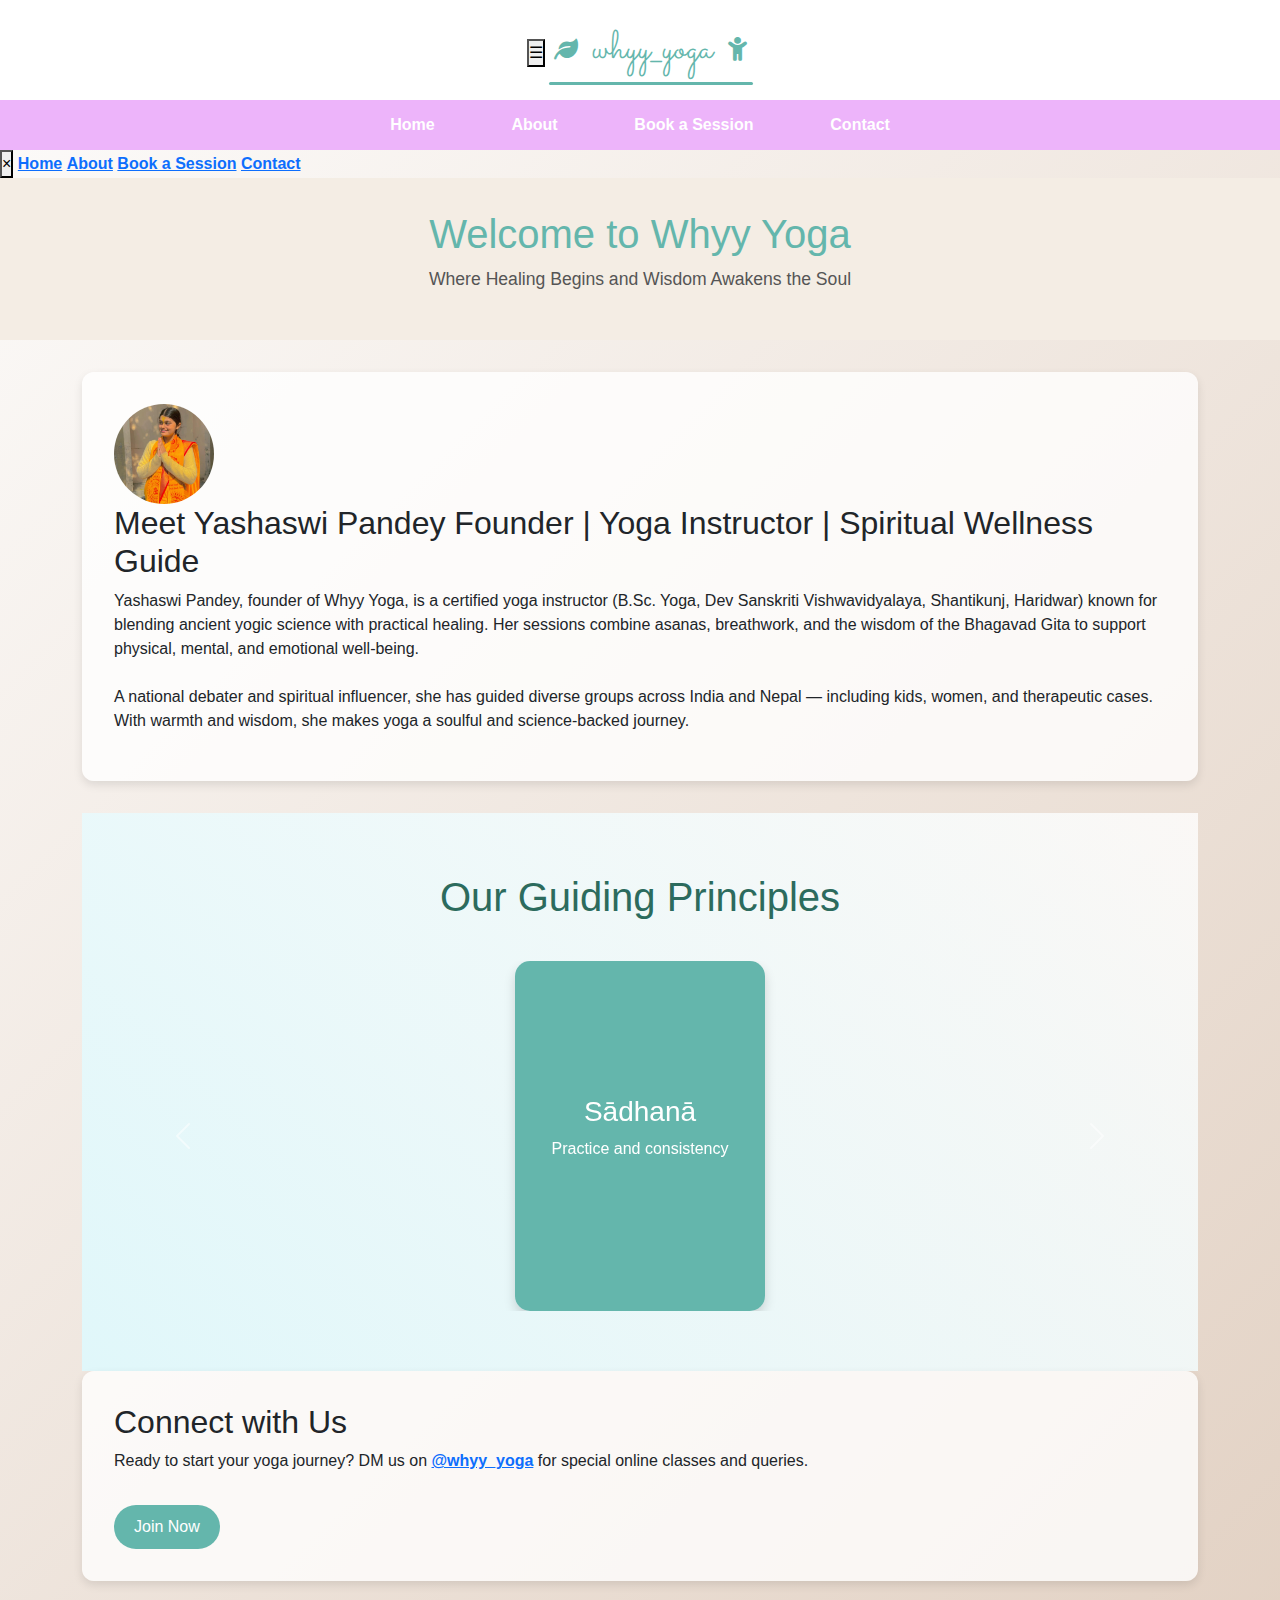
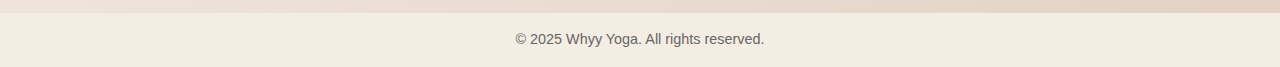
<file: About.html>
<!DOCTYPE html>
<html lang="en">
<head>
  <meta charset="UTF-8" />
  <meta name="viewport" content="width=device-width, initial-scale=1.0"/>
  <title>About Us | Whyy Yoga</title>
  <link href="https://fonts.googleapis.com/css2?family=Sacramento&family=Inter:wght@400;600&display=swap" rel="stylesheet">
  <link rel="stylesheet" href="https://cdnjs.cloudflare.com/ajax/libs/font-awesome/6.0.0-beta3/css/all.min.css">

  <link rel="stylesheet" href="nav-bar.css">
  <link rel="stylesheet" href="ai-pop-up-button.css">
  <style>
    * {
      margin: 0;
      padding: 0;
      box-sizing: border-box;
      font-family: 'Segoe UI', Tahoma, Geneva, Verdana, sans-serif;
    }
    body {
      background: linear-gradient(135deg, #fdfcfb, #e2d1c3);
      color: #333;
      line-height: 1.6;
    }
    .logo {
      font-family: 'Sacramento', cursive;
      font-size: 40px;
      color: #64b6ac;
      display: inline-block;
      position: relative;
    }
    .logo::after {
      content: '';
      position: absolute;
      left: 0;
      bottom: -5px;
      width: 100%;
      height: 3px;
      background: #64b6ac;
      border-radius: 5px;
      animation: underline 2s infinite alternate;
    }
    @keyframes underline {
      0% { width: 20%; }
      100% { width: 100%; }
    }
    .logo i {
      margin: 0 5px;
      font-size: 24px;
      color: #64b6ac;
    }
    .intro {
      background-color: #f4ede4;
      padding: 2rem 1rem;
      text-align: center;
    }
    .intro h1 {
      font-size: 2.5rem;
      color: #64b6ac;
    }
    .intro p {
      font-size: 1.1rem;
      margin-top: 0.5rem;
      color: #555;
    }
    .container {
      max-width: 1000px;
      margin: 2rem auto;
      padding: 0 1rem;
    }
    .section {
      margin-bottom: 2rem;
      padding: 2rem;
      background: #ffffffc7;
      border-radius: 12px;
      box-shadow: 0 4px 10px rgba(0,0,0,0.1);
      transition: transform 0.3s ease;
    }
    .section:hover {
      transform: scale(1.02);
    }
    h2 {
      color: #64b6ac;
      margin-bottom: 1rem;
    }
    a {
      color: #c34c24;
      text-decoration: none;
      font-weight: bold;
    }
    a:hover {
      text-decoration: underline;
    }
    footer {
      text-align: center;
      padding: 1rem;
      font-size: 0.9rem;
      background: #f4ede4;
      color: #666;
    }
    .button {
      margin-top: 1rem;
      padding: 10px 20px;
      background: #64b6ac;
      color: white;
      border: none;
      border-radius: 25px;
      cursor: pointer;
      transition: background 0.3s ease;
    }
    .button:hover {
      background: #aa600d;
    }
    @media screen and (max-width: 600px) {
      .flip-card {
        width: 100% !important;
        max-width: 300px;
      }
    }
    .img-yashaswi {
      height: 100px;
      width: 100px;
      border-radius: 50px;
    }
    .flip-card-inner {
      transition: transform 0.8s ease;
      transform-style: preserve-3d;
    }
    .flip-card-inner.flipped {
      transform: rotateY(180deg);
    }
  </style>
</head>
<body>
  <!-- Overlay for mobile sidebar -->
<div id="overlay" onclick="closeNav()"></div>

<!-- Header with logo + hamburger -->
<header class="stick_it">
  <button class="hamburger" onclick="openNav()">☰</button>
  <div class="logo">
    <i class="fas fa-leaf"></i> whyy_yoga <i class="fas fa-child"></i>
  </div>
</header>

<!-- ✅ DESKTOP NAV placed outside the header -->
<nav class="desktop-nav">
  <ul>
    <li><a href="index.html">Home</a></li>
    <li><a href="About.html">About</a></li>
    <li><a href="book_appointment.html">Book a Session</a></li>
    <li><a href="contactus.html">Contact</a></li>
  </ul>
</nav>
<div id="mySidenav" class="side-nav">
  <button class="closebtn" onclick="closeNav()">×</button>
  <a href="index.html">Home</a>
  <a href="About.html">About</a>
  <a href="book_appointment.html">Book a Session</a>
  <a href="contactus.html">Contact</a>
</div>
  <div class="intro margin">
    <h1>Welcome to Whyy Yoga</h1>
    <p>Where Healing Begins and Wisdom Awakens the Soul</p>
  </div>
  
  <div class="container">
    <div class="section">
      <img src="about-pic.jpg" alt="" class="img-yashaswi">
      <h2>Meet Yashaswi Pandey Founder | Yoga Instructor | Spiritual Wellness Guide</h2>
      <p>
        

Yashaswi Pandey, founder of Whyy Yoga, is a certified yoga instructor (B.Sc. Yoga, Dev Sanskriti Vishwavidyalaya, Shantikunj, Haridwar) known for blending ancient yogic science with practical healing. Her sessions combine asanas, breathwork, and the wisdom of the Bhagavad Gita to support physical, mental, and emotional well-being. <br>
<br>
A national debater and spiritual influencer, she has guided diverse groups across India and Nepal — including kids, women, and therapeutic cases. With warmth and wisdom, she makes yoga a soulful and science-backed journey.
      </p>
    </div>

    <section id="about-us" style="background: linear-gradient(45deg, #e0f7fa, #ffffffc7); padding: 60px 20px;">
      <div style="max-width: 1200px; margin: 0 auto; text-align: center;">
        <h2 style="font-size: 2.5rem; color: #2c6b5d; margin-bottom: 40px;">Our Guiding Principles</h2>
    
        <!-- Bootstrap Carousel -->
        <div id="aboutUsCarousel" class="carousel slide" data-bs-ride="carousel">
          <div class="carousel-inner">
            <!-- Sādhanā Card -->
            <div class="carousel-item active">
              <div class="flip-card" style="background-color: transparent; width: 250px; height: 350px; perspective: 1000px; margin: 0 auto;">
                <div class="flip-card-inner" style="position: relative; width: 100%; height: 100%; text-align: center; transition: transform 0.8s; transform-style: preserve-3d;">
                  <div class="flip-card-front" style="position: absolute; width: 100%; height: 100%; backface-visibility: hidden; background: linear-gradient(#64b6ac); color: white; border-radius: 15px; display: flex; flex-direction: column; justify-content: center; align-items: center; padding: 20px; box-shadow: 0 6px 12px rgba(0,0,0,0.15);">
                    <h3>Sādhanā</h3>
                    <p>Practice and consistency</p>
                  </div>
                  <div class="flip-card-back" style="position: absolute; width: 100%; height: 100%; backface-visibility: hidden; background-color: #64b6ac; color: white; border-radius: 15px; display: flex; flex-direction: column; justify-content: center; align-items: center; padding: 20px; transform: rotateY(180deg); box-shadow: 0 6px 12px rgba(0,0,0,0.15);">
                    <p>The path of consistent practice and discipline transforms the self.</p>
                  </div>
                </div>
              </div>
            </div>
    
            <!-- Sevā Card -->
            <div class="carousel-item">
              <div class="flip-card" style="background-color: transparent; width: 250px; height: 350px; perspective: 1000px; margin: 0 auto;">
                <div class="flip-card-inner" style="position: relative; width: 100%; height: 100%; text-align: center; transition: transform 0.8s; transform-style: preserve-3d;">
                  <div class="flip-card-front" style="position: absolute; width: 100%; height: 100%; backface-visibility: hidden; background: linear-gradient(#64b6ac); color: white; border-radius: 15px; display: flex; flex-direction: column; justify-content: center; align-items: center; padding: 20px; box-shadow: 0 6px 12px rgba(0,0,0,0.15);">
                    <h3>Sevā</h3>
                    <p>Selfless Service</p>
                  </div>
                  <div class="flip-card-back" style="position: absolute; width: 100%; height: 100%; backface-visibility: hidden; background-color: #64b6ac; color: white; border-radius: 15px; display: flex; flex-direction: column; justify-content: center; align-items: center; padding: 20px; transform: rotateY(180deg); box-shadow: 0 6px 12px rgba(0,0,0,0.15);">
                    <p>Serve selflessly for the growth of others and oneself.</p>
                  </div>
                </div>
              </div>
            </div>
    
            <!-- Swādhyāy Card -->
            <div class="carousel-item">
              <div class="flip-card" style="background-color: transparent; width: 250px; height: 350px; perspective: 1000px; margin: 0 auto;">
                <div class="flip-card-inner" style="position: relative; width: 100%; height: 100%; text-align: center; transition: transform 0.8s; transform-style: preserve-3d;">
                  <div class="flip-card-front" style="position: absolute; width: 100%; height: 100%; backface-visibility: hidden; background: linear-gradient(#64b6ac); color: white; border-radius: 15px; display: flex; flex-direction: column; justify-content: center; align-items: center; padding: 20px; box-shadow: 0 6px 12px rgba(0,0,0,0.15);">
                    <h3>Swādhyāy</h3>
                    <p>Self-Study</p>
                  </div>
                  <div class="flip-card-back" style="position: absolute; width: 100%; height: 100%; backface-visibility: hidden; background-color: #64b6ac; color: white; border-radius: 15px; display: flex; flex-direction: column; justify-content: center; align-items: center; padding: 20px; transform: rotateY(180deg); box-shadow: 0 6px 12px rgba(0,0,0,0.15);">
                    <p>Engage in continuous learning to improve yourself spiritually and mentally.</p>
                  </div>
                </div>
              </div>
            </div>
    
            <!-- Yukti Card -->
            <div class="carousel-item">
              <div class="flip-card" style="background-color: transparent; width: 250px; height: 350px; perspective: 1000px; margin: 0 auto;">
                <div class="flip-card-inner" style="position: relative; width: 100%; height: 100%; text-align: center; transition: transform 0.8s; transform-style: preserve-3d;">
                  <div class="flip-card-front" style="position: absolute; width: 100%; height: 100%; backface-visibility: hidden; background: linear-gradient(#64b6ac); color: white; border-radius: 15px; display: flex; flex-direction: column; justify-content: center; align-items: center; padding: 20px; box-shadow: 0 6px 12px rgba(0,0,0,0.15);">
                    <h3>Yukti</h3>
                    <p>Wisdom and Practicality</p>
                  </div>
                  <div class="flip-card-back" style="position: absolute; width: 100%; height: 100%; backface-visibility: hidden; background-color: #64b6ac; color: white; border-radius: 15px; display: flex; flex-direction: column; justify-content: center; align-items: center; padding: 20px; transform: rotateY(180deg); box-shadow: 0 6px 12px rgba(0,0,0,0.15);">
                    <p>Use wisdom to practically apply spiritual teachings in your daily life.</p>
                  </div>
                </div>
              </div>
            </div>
          </div>
    
          <!-- Carousel controls -->
          <button class="carousel-control-prev" type="button" data-bs-target="#aboutUsCarousel" data-bs-slide="prev">
            <span class="carousel-control-prev-icon" aria-hidden="true"></span>
            <span class="visually-hidden">Previous</span>
          </button>
          <button class="carousel-control-next" type="button" data-bs-target="#aboutUsCarousel" data-bs-slide="next">
            <span class="carousel-control-next-icon" aria-hidden="true"></span>
            <span class="visually-hidden">Next</span>
          </button>
        </div>
      </div>
    </section>
    
    <!-- Include Bootstrap JS and CSS (for carousel functionality) -->
    <link href="https://cdn.jsdelivr.net/npm/bootstrap@5.3.0-alpha1/dist/css/bootstrap.min.css" rel="stylesheet">
    <script src="https://cdn.jsdelivr.net/npm/bootstrap@5.3.0-alpha1/dist/js/bootstrap.bundle.min.js"></script>
    
  
    
    
    
    

    <div class="section">
      <h2>Connect with Us</h2>
      <p>
        Ready to start your yoga journey? DM us on
        <a href="https://www.instagram.com/whyy_yoga/" target="_blank">@whyy_yoga</a>
        for special online classes and queries.
      </p>
      <button class="button" onclick="goToInstagram()">Join Now</button>
    </div>
  </div>

  <footer>
    &copy; 2025 Whyy Yoga. All rights reserved.
  </footer>

  <!-- existing unchanged content -->

<script>
  function goToInstagram() {
    window.open('https://www.instagram.com/whyy_yoga/', '_blank');
  }
</script>
<script>
  function openNav() {
    document.getElementById("mySidenav").style.width = "250px";
    document.getElementById("overlay").style.display = "block";
  }
  function closeNav() {
    document.getElementById("mySidenav").style.width = "0";
    document.getElementById("overlay").style.display = "none";
  }
</script>
<script>
  const flipCards = document.querySelectorAll('.flip-card-inner');
  const flippedOnScroll = new Set();

  // Auto flip on scroll once, flip back after 2s
  const observer = new IntersectionObserver((entries) => {
    for (const entry of entries) {
      const card = entry.target;
      if (entry.isIntersecting && !flippedOnScroll.has(card)) {
        card.classList.add('flipped');
        flippedOnScroll.add(card);

        setTimeout(() => {
          card.classList.remove('flipped');
        }, 2000);

        break; // only one card flips per scroll event
      }
    }
  }, {
    threshold: 0.4
  });

  flipCards.forEach(card => {
    observer.observe(card);

    // Manual click-to-flip
    card.addEventListener('click', () => {
      card.classList.toggle('flipped');
    });
  });
</script>

</body>
</html>
</file>
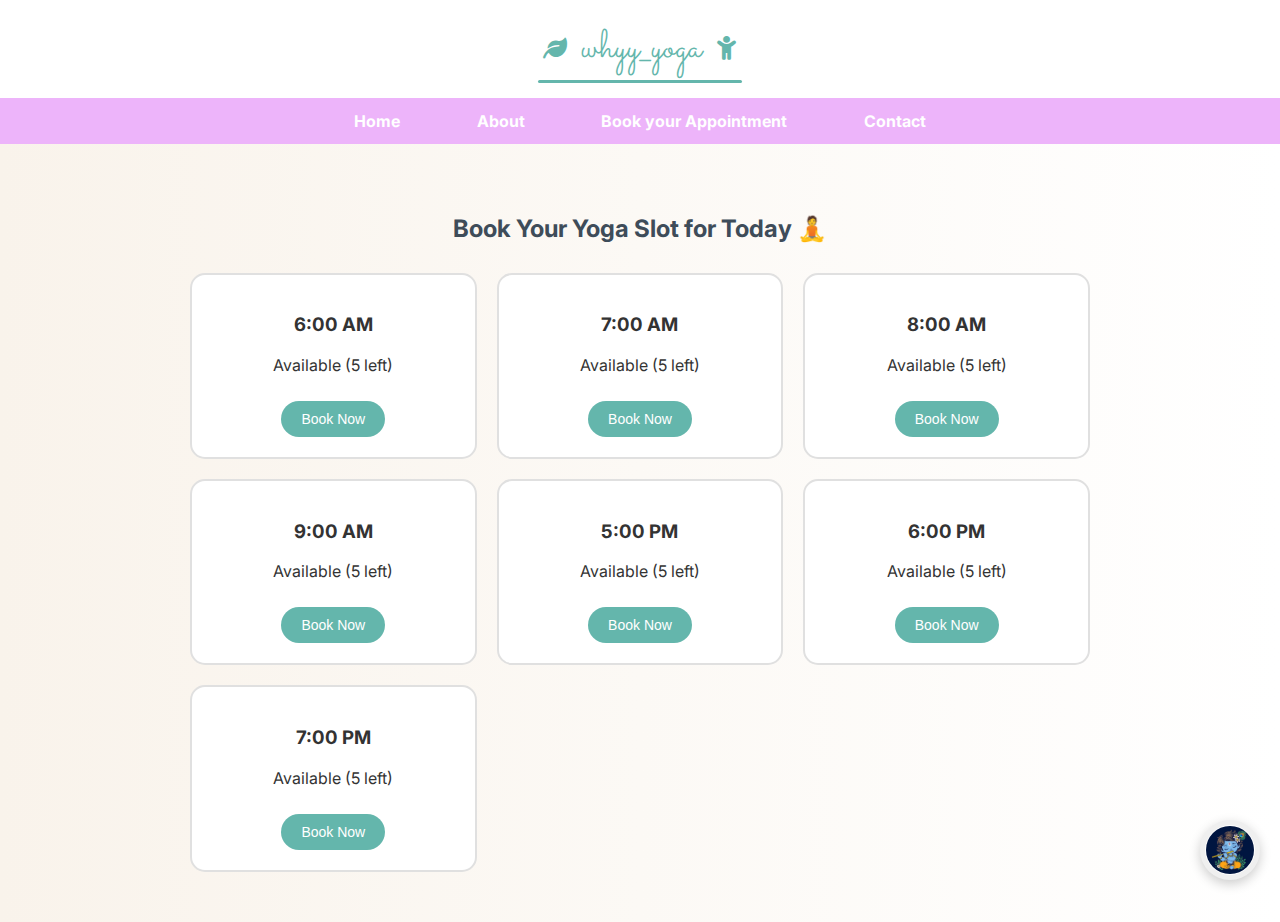
<file: book_appointment.html>
<!DOCTYPE html>
<html lang="en">
<head>
  <meta charset="UTF-8" />
  <meta name="viewport" content="width=device-width, initial-scale=1.0" />
  <title>Why Yoga - Book Your Slot</title>
  <link href="https://fonts.googleapis.com/css2?family=Sacramento&family=Inter:wght@400;600&display=swap" rel="stylesheet">
  <link rel="stylesheet" href="https://cdnjs.cloudflare.com/ajax/libs/font-awesome/6.0.0-beta3/css/all.min.css">

  <link rel="stylesheet" href="ai-pop-up-button.css">
  <link rel="stylesheet" href="nav-bar.css">
  <style>
    body {
      margin: 0;
      font-family: 'Inter', sans-serif;
      background: linear-gradient(to right, #f9f3eb, #fff);
      color: #333;
    }

    .logo {
      font-family: 'Sacramento', cursive;
      font-size: 40px;
      color: #64b6ac;
      display: inline-block;
      position: relative;
    }

    .logo::after {
      content: '';
      position: absolute;
      left: 0;
      bottom: -5px;
      width: 100%;
      height: 3px;
      background: #64b6ac;
      border-radius: 5px;
      animation: underline 2s infinite alternate;
    }

    @keyframes underline {
      0% { width: 20%; }
      100% { width: 100%; }
    }

    .logo i {
      margin: 0 5px;
      font-size: 24px;
      color: #64b6ac;
    }

    .container {
      max-width: 900px;
      margin: 30px auto;
      padding: 20px;
    }

    h2 {
      text-align: center;
      color: #3e4c59;
    }

    .slots {
      display: grid;
      grid-template-columns: repeat(auto-fit, minmax(250px, 1fr));
      gap: 20px;
      margin-top: 30px;
    }

    .slot {
      background-color: #ffffff;
      border: 2px solid #e0e0e0;
      border-radius: 15px;
      padding: 20px;
      text-align: center;
      transition: transform 0.2s;
    }

    .slot:hover {
      transform: translateY(-5px);
      box-shadow: 0 8px 16px rgba(0,0,0,0.1);
    }

    .slot button {
      background-color: #64b6ac;
      color: white;
      border: none;
      padding: 10px 20px;
      border-radius: 25px;
      font-size: 14px;
      cursor: pointer;
      margin-top: 10px;
    }

    .slot button:disabled {
      background-color: #ccc;
      cursor: not-allowed;
    }

    .modal {
      display: none;
      position: fixed;
      z-index: 999;
      left: 0;
      top: 0;
      width: 100%;
      height: 100%;
      overflow: auto;
      background-color: rgba(0,0,0,0.4);
    }

    .modal-content {
      background-color: #fefefe;
      margin: 10% auto;
      padding: 20px;
      border: 1px solid #888;
      border-radius: 15px;
      width: 90%;
      max-width: 400px;
    }

    .modal-content input,
    .modal-content select {
      width: 100%;
      padding: 10px;
      margin: 8px 0;
      border: 1px solid #ccc;
      border-radius: 10px;
      font-size: 16px;
    }

    .modal-content button {
      width: 100%;
      margin-top: 10px;
      padding: 10px;
      background-color: #64b6ac;
      color: white;
      border: none;
      border-radius: 10px;
      font-size: 16px;
      cursor: pointer;
    }

    .close {
      color: #aaa;
      float: right;
      font-size: 28px;
      font-weight: bold;
    }

    .close:hover,
    .close:focus {
      color: black;
      text-decoration: none;
      cursor: pointer;
    }

    /* Animation for the success message at the top */
    .success-message {
      display: none;
      position: fixed;
      top: 20px;
      left: 50%;
      transform: translateX(-50%);
      background-color: #64b6ac;
      color: white;
      padding: 20px;
      text-align: center;
      border-radius: 10px;
      font-size: 18px;
      width: 80%;
      animation: fadeIn 1s ease-out;
    }

    @keyframes fadeIn {
      0% { opacity: 0; }
      100% { opacity: 1; }
    }

  </style>
</head>
<body>
  <header>
    <div class="logo">
      <i class="fas fa-leaf"></i>
      whyy_yoga
      <i class="fas fa-child"></i>
    </div>
  </header>
  <nav>
    <ul>
        <li><a href="index.html">Home</a></li>
        <li><a href="About.html">About</a></li>
        <li><a href="book_appointment.html">Book your Appointment</a></li>
        <li><a href="contactus.html">Contact</a></li>
      </ul>
  </nav>

  <div class="container">
    <h2>Book Your Yoga Slot for Today 🧘</h2>
    <div class="slots" id="slotsContainer"></div>
    <div id="successMessage" class="success-message"></div>
  </div>

  <!-- Modal Form -->
  <div id="bookingModal" class="modal">
    <div class="modal-content">
      <span class="close" onclick="closeModal()">&times;</span>
      <h3>Enter Your Details</h3>
      <input type="text" id="userName" placeholder="Full Name" required />
      <input type="number" id="userAge" placeholder="Age" required />
      <input type="text" id="Mobilenumber" placeholder="Phone Number" required />
      <input type="text" id="email" placeholder="Email" required />

      <select id="userGender">
        <option value="">Select Gender</option>
        <option value="Male">Male</option>
        <option value="Female">Female</option>
        <option value="Other">Other</option>
      </select>
      <button onclick="bookSlot()">Confirm Booking</button>
    </div>
  </div>

  <script>
    const slots = [
      "6:00 AM", "7:00 AM", "8:00 AM", "9:00 AM",
      "5:00 PM", "6:00 PM", "7:00 PM"
    ];

    const maxBookingsPerSlot = 5;
    const bookings = {};
    let selectedSlot = "";

    function createSlotCard(time) {
      const count = bookings[time] || 0;
      const isFull = count >= maxBookingsPerSlot;

      return `
        <div class="slot">
          <h3>${time}</h3>
          <p>${isFull ? 'Full' : `Available (${maxBookingsPerSlot - count} left)`}</p>
          <button onclick="openForm('${time}')" ${isFull ? 'disabled' : ''}>Book Now</button>
        </div>
      `;
    }

    function renderSlots() {
      document.getElementById('slotsContainer').innerHTML = slots.map(createSlotCard).join('');
    }

    function openForm(time) {
      selectedSlot = time;
      document.getElementById('bookingModal').style.display = 'block';
    }

    function closeModal() {
      document.getElementById('bookingModal').style.display = 'none';
    }

    window.onclick = function(event) {
      const modal = document.getElementById('bookingModal');
      if (event.target === modal) {
        modal.style.display = "none";
      }
    }

    function bookSlot() {
      const name = document.getElementById('userName').value.trim();
      const age = document.getElementById('userAge').value.trim();
      const gender = document.getElementById('userGender').value;
      const mobile = document.getElementById('Mobilenumber').value;
      const em = document.getElementById('email').value;

      if (!name || !age || !gender || !mobile || !em) {
        alert('Please fill all the fields.');
        return;
      }

      bookings[selectedSlot] = (bookings[selectedSlot] || 0) + 1;
      
      // Display success message with a motivational quote
      const successMessage = document.getElementById('successMessage');
      successMessage.style.display = 'block';
      successMessage.innerHTML = `
        Thank you ${name}, your ${selectedSlot} slot is booked! 
        <br>
        "The journey of a thousand miles begins with one step." - Lao Tzu
      `;
      successMessage.classList.add('fadeIn');
      
      sendToGoogleSheet(name, age, mobile, em, gender, selectedSlot);

      closeModal();
      document.getElementById('userName').value = "";
      document.getElementById('userAge').value = "";
      document.getElementById('userGender').value = "";
      document.getElementById('Mobilenumber').value = "";
      document.getElementById('email').value = "";

      renderSlots();

      // Hide the success message after 5 seconds
      setTimeout(() => {
        successMessage.style.display = 'none';
      }, 5000);
    }

    function sendToGoogleSheet(name, age, mobile, em, gender, time) {
  const scriptURL = 'https://script.google.com/macros/s/AKfycbwjmuRP7XmfM3TMWYmw3spyvqp627T0LCIsbjrAAmt1JtTdG0OE-UU0CGs7RdBXtCyW/exec';
  const formData = new FormData();
  formData.append('Name', name);
  formData.append('Age', age);
  formData.append('PhoneNumber', mobile);
  formData.append('Email', em);
  formData.append('Gender', gender);
  formData.append('Time', time);
  formData.append('Date', new Date().toLocaleDateString());

  fetch(scriptURL, { method: 'POST', body: formData })
    .then(response => console.log('Success!', response))
    .catch(error => console.error('Error!', error.message));
}

    renderSlots();
  </script>
 <!-- Floating Ask Button -->
 <button id="gitaBotButton" onclick="openPopup()">
      <img id="popup_button" src="krishna.jpg" alt=""></button>

 <!-- Popup Overlay -->
 <div id="popupOverlay">
   <button id="closePopup" onclick="closePopup()">×</button>
   <iframe id="gitaPopupFrame" src="shakhi-bot.html"></iframe>
 </div>

 <script>
   function openPopup() {
     const overlay = document.getElementById('popupOverlay');
     const iframe = document.getElementById('gitaPopupFrame');
     iframe.style.animation = 'popupIn 0.4s ease forwards';
     overlay.style.display = 'flex';
   }

   function closePopup() {
     document.getElementById('popupOverlay').style.display = 'none';
   }
 </script>
</body>
</html>
</file>
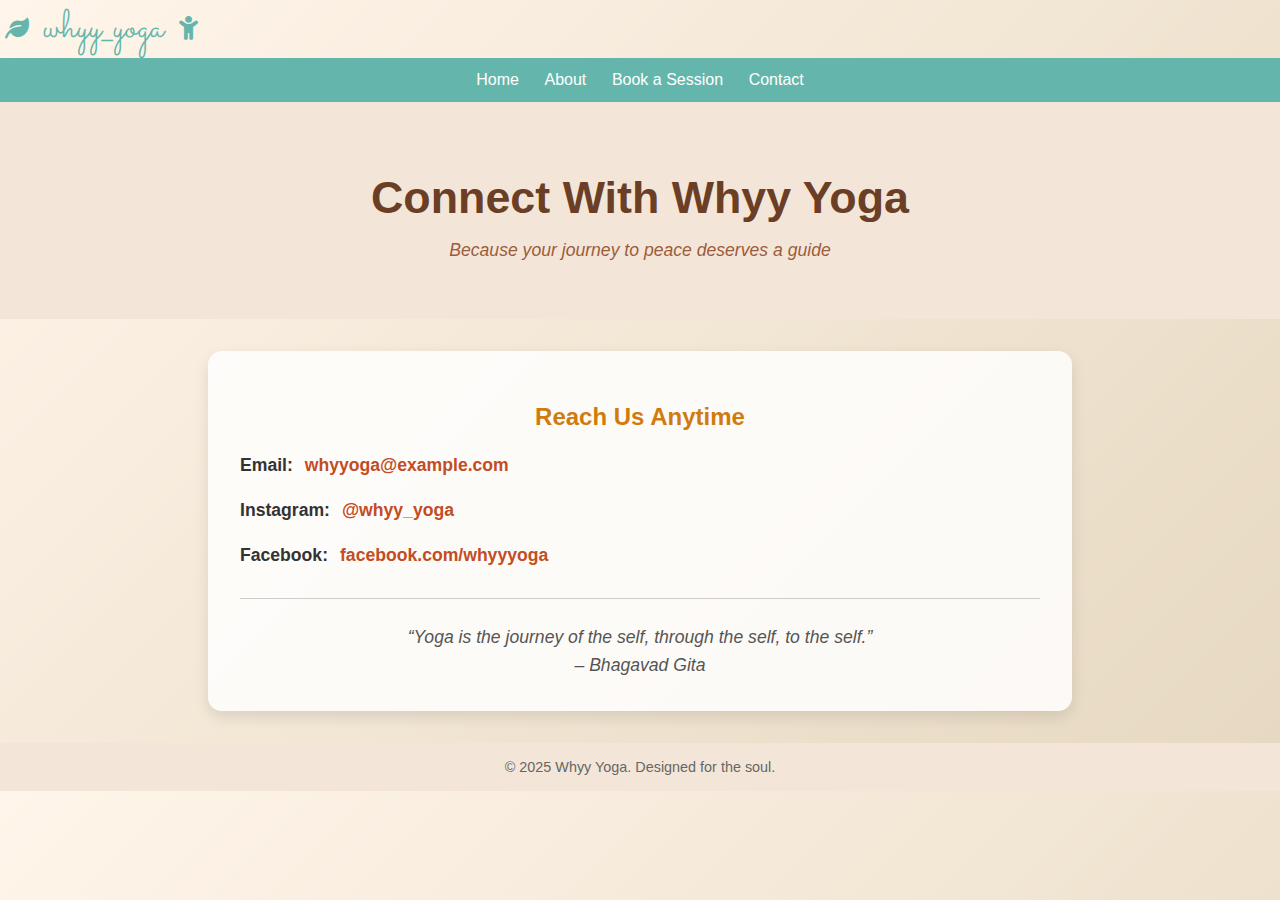
<file: contactus.html>
<!DOCTYPE html>
<html lang="en">
<head>
  <meta charset="UTF-8" />
  <meta name="viewport" content="width=device-width, initial-scale=1.0"/>
  <title>Contact Us | Whyy Yoga</title>
  <link href="https://fonts.googleapis.com/css2?family=Sacramento&family=Inter:wght@400;600&display=swap" rel="stylesheet">
  <link rel="stylesheet" href="https://cdnjs.cloudflare.com/ajax/libs/font-awesome/6.0.0-beta3/css/all.min.css">
  <style>
    body {
      margin: 0;
      font-family: 'Segoe UI', Tahoma, Geneva, Verdana, sans-serif;
      background: linear-gradient(135deg, #fff5ea, #e6d8c0);
      color: #333;
    }
    .logo {
      font-family: 'Sacramento', cursive;
      font-size: 40px;
      color: #64b6ac;
      display: inline-block;
      position: relative;
    }
    .logo::after {
      content: '';
      position: absolute;
      left: 0;
      bottom: -5px;
      width: 100%;
      height: 3px;
      background: #64b6ac;
      border-radius: 5px;
      animation: underline 2s infinite alternate;
    }
    @keyframes underline {
      0% { width: 20%; }
      100% { width: 100%; }
    }
    .logo i {
      margin: 0 5px;
      font-size: 24px;
      color: #64b6ac;
    }
    .intro {
      background-color: #f3e6d8;
      padding: 2.5rem 1rem;
      text-align: center;
    }

    .intro h1 {
      font-size: 2.8rem;
      color: #6b3e26;
      margin-bottom: 0.5rem;
    }

    .intro p {
      font-style: italic;
      color: #9c5c3c;
      font-size: 1.1rem;
    }

    .container {
      max-width: 800px;
      margin: 2rem auto;
      background: #ffffffd4;
      padding: 2rem;
      border-radius: 14px;
      box-shadow: 0 6px 15px rgba(0,0,0,0.1);
    }

    h2 {
      color: #d17b0f;
      margin-bottom: 1.5rem;
      text-align: center;
    }

    .contact-info {
      display: flex;
      flex-direction: column;
      gap: 1.5rem;
      font-size: 1.1rem;
    }

    .contact-item {
      display: flex;
      align-items: center;
      gap: 12px;
    }

    .contact-item a {
      color: #c34c24;
      text-decoration: none;
      font-weight: bold;
    }

    .contact-item a:hover {
      text-decoration: underline;
    }

    .quote {
      margin-top: 2rem;
      font-style: italic;
      text-align: center;
      color: #555;
      font-size: 1.1rem;
      line-height: 1.6;
      border-top: 1px solid #ccc;
      padding-top: 1.5rem;
    }

    footer {
      text-align: center;
      padding: 1rem;
      font-size: 0.9rem;
      background: #f3e6d8;
      color: #666;
      margin-top: 2rem;
    }
    nav {
      background-color: #64b6ac;
      overflow: hidden;
    }

    nav ul {
      list-style-type: none;
      margin: 0;
      padding: 0;
      display: flex;
      justify-content: center; /* This centers the items */
    }

    nav ul li {
      padding: 1%;
    }

    nav ul li a {
      color: white;
      text-decoration: none;
      display: block;
    }

    nav ul li a:hover {
      background-color: #575757;
    }
  </style>
</head>
<body>
  <header>
    <div class="logo">
      <i class="fas fa-leaf"></i>
      whyy_yoga
      <i class="fas fa-child"></i>
    </div>
  </header>
  <nav>
    <ul>
      <li><a href="index.html">Home</a></li>
      <li><a href="About.html">About</a></li>
      <li><a href="book_appointment.html">Book a Session</a></li>
      <li><a href="contactus.html">Contact</a></li>
   </ul>
  </nav>
  <div class="intro">
    <h1>Connect With Whyy Yoga</h1>
    <p>Because your journey to peace deserves a guide</p>
  </div>
  <div class="container">
    <h2>Reach Us Anytime</h2>
    <div class="contact-info">
      <div class="contact-item">
        <strong>Email:</strong>
        <a href="mailto:whyyoga@example.com">whyyoga@example.com</a>
      </div>
      <div class="contact-item">
        <strong>Instagram:</strong>
        <a href="https://www.instagram.com/whyy_yoga/" target="_blank">@whyy_yoga</a>
      </div>
      <div class="contact-item">
        <strong>Facebook:</strong>
        <a href="https://www.facebook.com/whyyyoga" target="_blank">facebook.com/whyyyoga</a>
      </div>
    </div>

    <div class="quote">
      “Yoga is the journey of the self, through the self, to the self.” <br>
      – Bhagavad Gita
    </div>
  </div>

  <footer>
    &copy; 2025 Whyy Yoga. Designed for the soul.
  </footer>
</body>
</html>
</file>
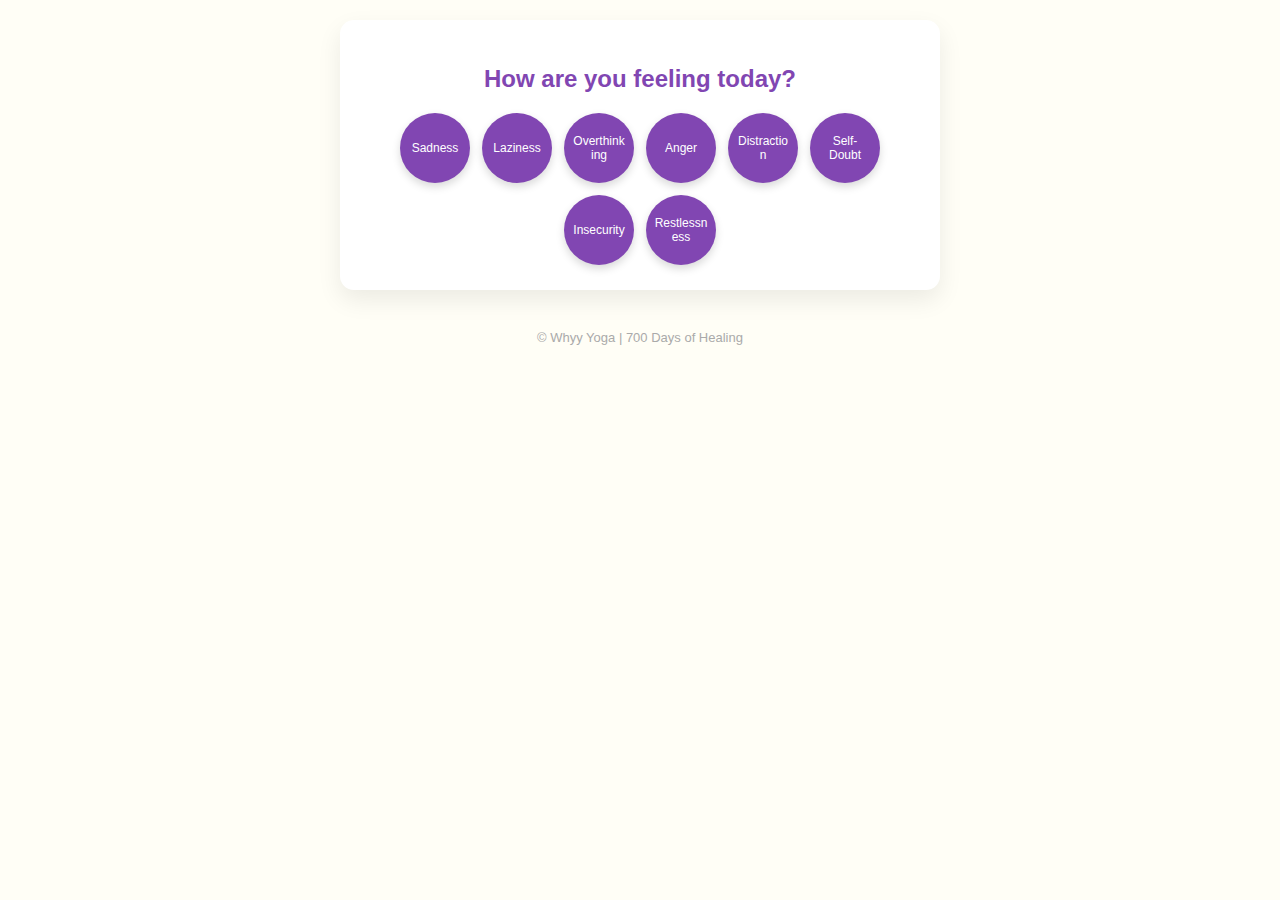
<file: magic_card.html>
<!DOCTYPE html>
<html lang="en">
<head>
  <meta charset="UTF-8">
  <title>Whyy Yoga – Daily Wisdom Pill</title>
  <meta name="viewport" content="width=device-width, initial-scale=1.0" />
  <style>
    body {
      background: #fffef6;
      font-family: 'Segoe UI', sans-serif;
      padding: 20px;
      margin: 0;
      color: #333;
      text-align: center;
    }

    .card {
      max-width: 600px;
      margin: auto;
      background: #ffffff;
      padding: 25px;
      border-radius: 14px;
      box-shadow: 0 10px 25px rgba(0, 0, 0, 0.08);
      box-sizing: border-box;
    }

    .card h2 {
      color: #8146b2;
      margin-bottom: 20px;
      font-size: 24px;
    }

    .pill-section {
      margin-bottom: 15px;
    }

    .pill-section strong {
      display: block;
      margin-bottom: 5px;
      color: #222;
      font-size: 16px;
    }

    .pill-section p {
      font-size: 15px;
      line-height: 1.5;
    }

    .footer {
      margin-top: 40px;
      font-size: 13px;
      color: #aaa;
    }

    /* Mood buttons container */
    #moodOptions {
      display: flex;
      flex-wrap: wrap;
      justify-content: center;
      gap: 12px;
      margin-top: 20px;
      padding: 0 10px;
    }

    /* Circle mood buttons */
    #moodOptions button {
      width: 70px;
      height: 70px;
      border-radius: 50%;
      border: none;
      background: #8146b2;
      color: #fff;
      font-size: 12px;
      text-align: center;
      line-height: 1.2;
      cursor: pointer;
      word-break: break-word;
      overflow-wrap: break-word;
      padding: 8px;
      display: flex;
      align-items: center;
      justify-content: center;
      transition: transform 0.2s ease, background 0.2s ease;
      box-shadow: 0 4px 8px rgba(0, 0, 0, 0.15);
    }

    #moodOptions button:hover {
      background: #5e2b89;
      transform: scale(1.05);
    }

    .back-btn {
      margin-top: 20px;
      padding: 10px 18px;
      border: none;
      background: #eee;
      border-radius: 6px;
      cursor: pointer;
      color: #555;
      font-size: 14px;
    }

    .back-btn:hover {
      background: #ddd;
    }

    @media (max-width: 480px) {
      .card {
        padding: 18px;
      }

      .card h2 {
        font-size: 20px;
      }

      .pill-section p {
        font-size: 14px;
      }

      #moodOptions button {
        width: 100px;
        height: 100px;
        font-size: 11px;
        padding: 6px;
      }

      .back-btn {
        padding: 8px 14px;
        font-size: 13px;
      }
    }
  </style>
</head>
<body>
  <div class="card" id="wisdomCard">
    <h2>How are you feeling today?</h2>
    <div id="moodOptions"></div>
  </div>

  <div class="footer">
    © Whyy Yoga | 700 Days of Healing
  </div>

  <script>
    let data = [];

    async function fetchData() {
      try {
        const response = await fetch('whyy_mood_card.json');
        data = await response.json();

        const uniqueMoods = [...new Set(data.map(card => card.mood))];
        const moodContainer = document.getElementById("moodOptions");

        uniqueMoods.forEach(mood => {
          const btn = document.createElement("button");
          btn.textContent = mood;
          btn.onclick = () => showMoodCard(mood);
          moodContainer.appendChild(btn);
        });
      } catch (error) {
        document.getElementById('wisdomCard').innerHTML = `<h2>Error loading data.</h2><p>Please try again later.</p>`;
      }
    }

    function showMoodCard(mood) {
      const card = data.find(entry => entry.mood === mood);
      if (!card) {
        document.getElementById('wisdomCard').innerHTML = `
          <h2>No card found for mood: ${mood}</h2>
          <button class="back-btn" onclick="location.reload()">⬅ Choose Another Mood</button>
        `;
        return;
      }

      document.getElementById('wisdomCard').innerHTML = `
        <h2>${card.mood}</h2>

        <div class="pill-section">
          <strong>🕉 Gita Shloka:</strong>
          <p>${card.gita}</p>
        </div>

        <div class="pill-section">
          <strong>🪔 Thought:</strong>
          <p>${card.thought}</p>
        </div>

        <div class="pill-section">
          <strong>✨ Whisper Affirmation:</strong>
          <p><em>${card.whisper}</em></p>
        </div>

        <div class="pill-section">
          <strong>🪷 Practice:</strong>
          <p>${card.practice}</p>
        </div>

        <button class="back-btn" onclick="location.reload()">⬅ Choose Another Mood</button>
      `;
    }

    fetchData();
  </script>
</body>
</html>
</file>
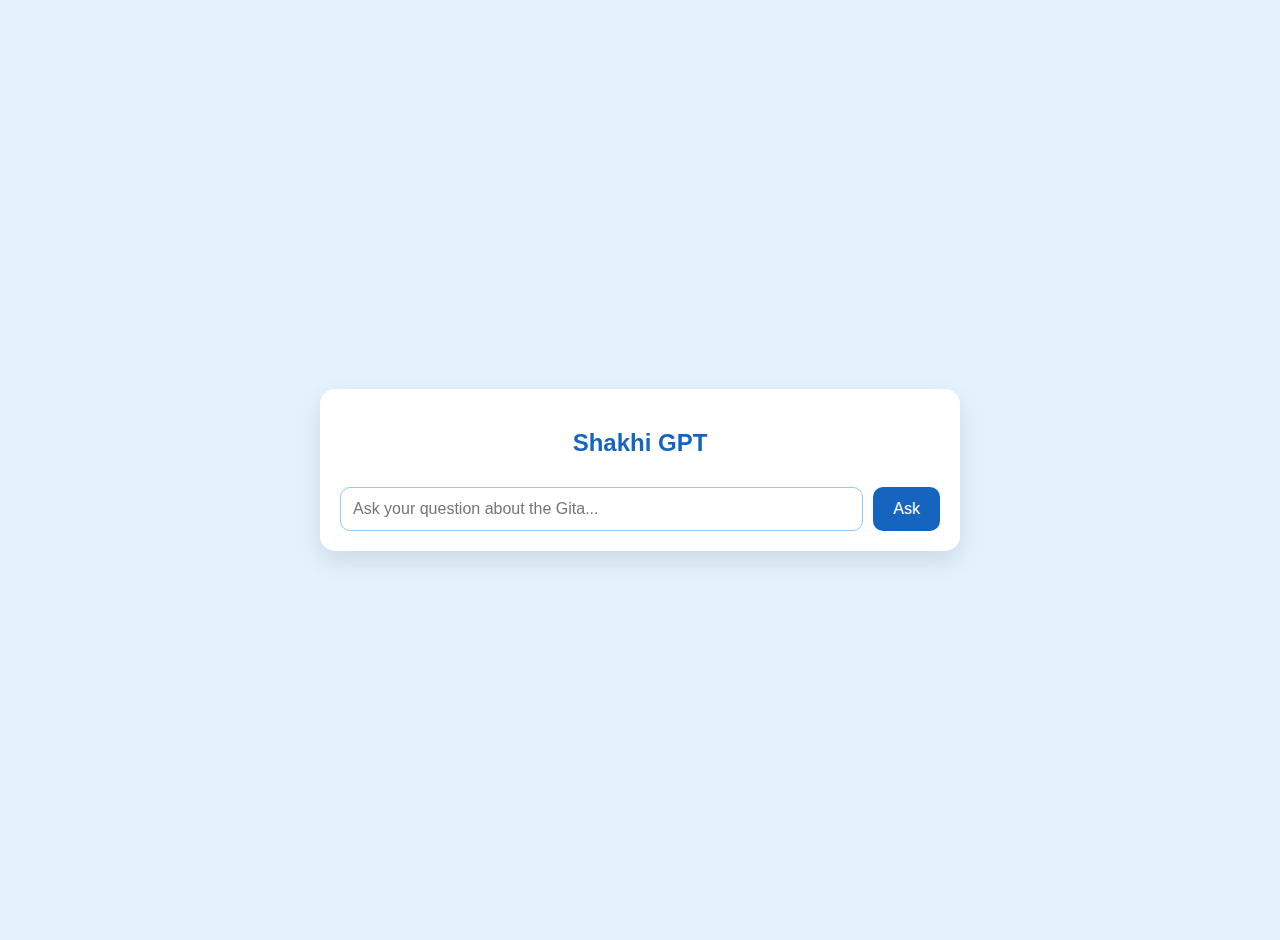
<file: shakhi-bot.html>
<!DOCTYPE html>
<html lang="en">
<head>
  <meta charset="UTF-8" />
  <title>Shakhi GPT</title>
  <style>
    body {
      font-family: 'Segoe UI', sans-serif;
      margin: 0;
      padding: 20px;
      background-color: #e3f2fd;
      display: flex;
      justify-content: center;
      align-items: center;
      min-height: 100vh;
    }

    .chat-container {
      background: #fff;
      padding: 20px;
      border-radius: 15px;
      box-shadow: 0 10px 25px rgba(0, 0, 0, 0.1);
      width: 100%;
      max-width: 600px;
      display: flex;
      flex-direction: column;
      position: fixed;
    }

    h2 {
      text-align: center;
      color: #1565c0;
      margin-bottom: 15px;
    }

    .chat-box {
      flex-grow: 1;
      overflow-y: auto;
      max-height: 450px;
      margin-bottom: 15px;
      display: flex;
      flex-direction: column;
      gap: 10px;
    }

    .message {
      max-width: 75%;
      padding: 12px 16px;
      border-radius: 16px;
      line-height: 1.5;
      word-wrap: break-word;
      display: inline-block;
    }

    .user-msg {
      align-self: flex-end;
      background-color: #c8e6c9;
      color: #1b5e20;
      border-bottom-right-radius: 0;
    }

    .bot-msg {
      align-self: flex-start;
      background-color: #f1f8e9;
      color: #33691e;
      border-bottom-left-radius: 0;
      border-left: 5px solid #81c784;
    }

    .typing {
      font-style: italic;
      color: #777;
      font-size: 14px;
      align-self: flex-start;
      margin-left: 10px;
    }

    .input-group {
      display: flex;
      gap: 10px;
    }

    input[type="text"] {
      flex-grow: 1;
      padding: 12px;
      border-radius: 10px;
      border: 1px solid #90caf9;
      font-size: 16px;
    }

    button {
      padding: 12px 20px;
      background-color: #1565c0;
      color: white;
      font-size: 16px;
      border: none;
      border-radius: 10px;
      cursor: pointer;
      transition: background-color 0.3s ease;
    }

    button:hover {
      background-color: #0d47a1;
    }
  </style>
</head>
<body>
  <div class="chat-container">
    <h2>Shakhi GPT</h2>
    <div class="chat-box" id="chatBox"></div>

    <div class="input-group">
      <input type="text" id="questionInput" placeholder="Ask your question about the Gita..." />
      <button id="askButton">Ask</button>
    </div>
  </div>

  <script>
    const knowledgeBase = [
      { keywords: ["karma", "action", "duty", "work"], answer: "Krishna emphasizes selfless action without attachment to results. This is the essence of Karma Yoga." },
      { keywords: ["bhakti", "devotion", "love", "worship"], answer: "Bhakti Yoga is the path of loving devotion. Through wholehearted love for God, one attains liberation." },
      { keywords: ["jnana", "knowledge", "wisdom", "discrimination"], answer: "Jnana Yoga is the path of knowledge — realizing the difference between the eternal soul and the temporary body." },
      { keywords: ["raja", "meditation", "mind", "dhyana"], answer: "Raja Yoga focuses on meditation and control of the mind to realize the Self." },
      { keywords: ["soul", "atman", "self", "spirit"], answer: "The soul is eternal, never born and never dies. It is untouched by death or destruction." },
      { keywords: ["death", "rebirth", "reincarnation", "cycle"], answer: "Just as we change clothes, the soul leaves one body and takes another. This cycle continues until liberation." },
      { keywords: ["lust", "desire", "passion", "greed"], answer: "Lust is the root of anger and delusion. It is born of passion and must be overcome for spiritual growth. (Gita 3.37)" },
      { keywords: ["anger", "wrath", "rage"], answer: "Anger arises from unfulfilled desire and leads to delusion and loss of reason. It must be controlled." },
      { keywords: ["greed", "attachment", "possessiveness"], answer: "Greed leads to bondage. Renunciation and moderation bring inner peace. (Gita 16.21)" },
      { keywords: ["dharma", "responsibility", "righteousness"], answer: "One must follow their dharma — their duty — without fear or selfish motives." },
      { keywords: ["detachment", "renunciation", "vairagya"], answer: "True detachment means performing duties without becoming emotionally entangled in outcomes." },
      { keywords: ["fear", "worry", "stress", "anxiety"], answer: "Krishna says rise above fear through devotion and understanding your eternal nature." },
      { keywords: ["ego", "pride", "arrogance"], answer: "Ego blinds us to the truth. Surrender and humility open the door to wisdom." },
      { keywords: ["yoga", "union", "balance", "spiritual path"], answer: "Yoga is union with the Divine through discipline of mind, body, and soul." },
      { keywords: ["food", "eating", "diet"], answer: "The Gita describes three types of food: sattvic (pure), rajasic (stimulating), and tamasic (impure). Choose sattvic for clarity." },
      { keywords: ["maya", "illusion", "world", "temporary"], answer: "The material world is temporary and illusory. Only the soul and God are eternal." },
      { keywords: ["surrender", "faith", "trust"], answer: "Surrender fully to the Divine. Krishna promises to protect and uplift those who surrender with faith. (Gita 18.66)" },
      { keywords: ["moksha", "liberation", "freedom", "salvation"], answer: "Moksha is liberation from the cycle of birth and death. It is attained through wisdom, devotion, and detachment." },
      { keywords: ["betu"], answer: "Betu is Yashaswi, bubua hai woh bhi chotu waala." }
    ];

    const askButton = document.getElementById('askButton');
    const questionInput = document.getElementById('questionInput');
    const chatBox = document.getElementById('chatBox');

    function addMessage(text, type) {
      const message = document.createElement('div');
      message.classList.add('message');
      message.classList.add(type === 'user' ? 'user-msg' : 'bot-msg');
      message.textContent = text;
      chatBox.appendChild(message);
      chatBox.scrollTop = chatBox.scrollHeight;
    }

    askButton.addEventListener('click', () => {
      const userText = questionInput.value.trim().toLowerCase();
      if (!userText) return;

      addMessage(userText, 'user');
      questionInput.value = "";

      const typing = document.createElement('div');
      typing.classList.add('typing');
      typing.textContent = "Shakhi is thinking...";
      chatBox.appendChild(typing);
      chatBox.scrollTop = chatBox.scrollHeight;

      setTimeout(() => {
        typing.remove();

        let found = "I'm sorry, I couldn't find an answer to your question in the Gita knowledge base.";
        for (const item of knowledgeBase) {
          if (item.keywords.some(k => userText.includes(k))) {
            found = item.answer;
            break;
          }
        }

        addMessage(found, 'bot');
      }, 3000);
    });

    // Allow Enter key to work too
    questionInput.addEventListener('keypress', function(e) {
      if (e.key === 'Enter') {
        askButton.click();
      }
    });
  </script>
</body>
</html>
</file>
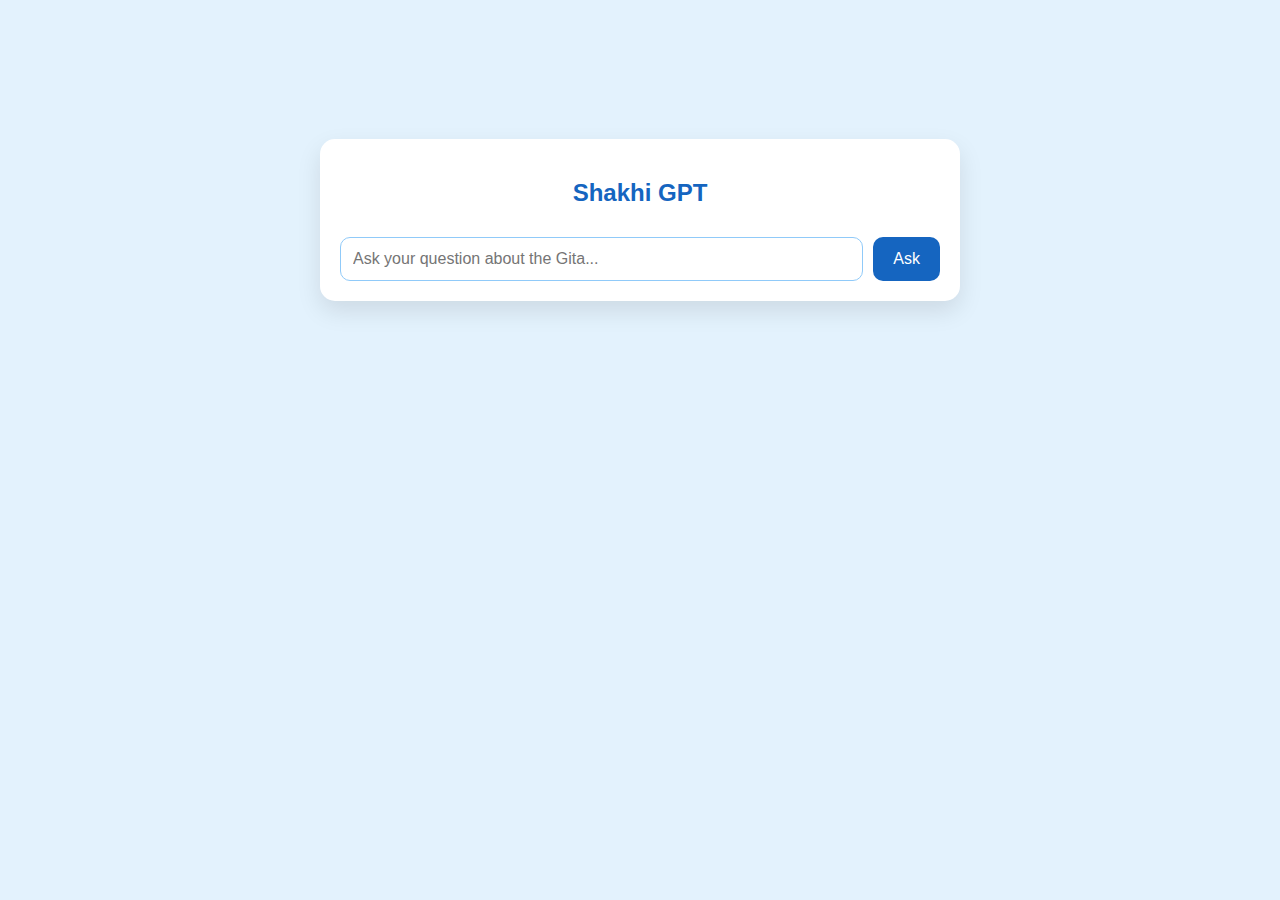
<file: HTML/shakhi-bot.html>
<!DOCTYPE html>
<html lang="en">
<head>
  <meta charset="UTF-8" />
  <title>Shakhi GPT</title>
  <style>
    /* (UI unchanged, so styles are kept as is) */
    body {
      font-family: 'Segoe UI', sans-serif;
      margin: 0;
      padding: 20px;
      background-color: #e3f2fd;
      display: flex;
      justify-content: center;
      align-items: center;
      min-height: 400px;
    }

    .chat-container {
      background: #fff;
      padding: 20px;
      border-radius: 15px;
      box-shadow: 0 10px 25px rgba(0, 0, 0, 0.1);
      width: 100%;
      max-width: 600px;
      display: flex;
      flex-direction: column;
      max-height: 420px;
    }

    h2 {
      text-align: center;
      color: #1565c0;
      margin-bottom: 15px;
    }

    .chat-box {
      flex-grow: 1;
      overflow-y: auto;
      max-height: 450px;
      margin-bottom: 15px;
      display: flex;
      flex-direction: column;
      gap: 10px;
    }

    .message {
      max-width: 75%;
      padding: 12px 16px;
      border-radius: 16px;
      line-height: 1.5;
      word-wrap: break-word;
      display: inline-block;
    }

    .user-msg {
      align-self: flex-end;
      background-color: #c8e6c9;
      color: #1b5e20;
      border-bottom-right-radius: 0;
    }

    .bot-msg {
      align-self: flex-start;
      background-color: #f1f8e9;
      color: #33691e;
      border-bottom-left-radius: 0;
      border-left: 5px solid #81c784;
    }

    .typing {
      font-style: italic;
      color: #777;
      font-size: 14px;
      align-self: flex-start;
      margin-left: 10px;
    }

    .input-group {
      display: flex;
      gap: 10px;
    }

    input[type="text"] {
      flex-grow: 1;
      padding: 12px;
      border-radius: 10px;
      border: 1px solid #90caf9;
      font-size: 16px;
    }

    button {
      padding: 12px 20px;
      background-color: #1565c0;
      color: white;
      font-size: 16px;
      border: none;
      border-radius: 10px;
      cursor: pointer;
      transition: background-color 0.3s ease;
    }

    button:hover {
      background-color: #0d47a1;
    }
  </style>
</head>
<body>
  <div class="chat-container">
    <h2>Shakhi GPT</h2>
    <div class="chat-box" id="chatBox"></div>

    <div class="input-group">
      <input type="text" id="questionInput" placeholder="Ask your question about the Gita..." />
      <button id="askButton">Ask</button>
    </div>
  </div>

  <script>
    const scriptURL = "https://script.google.com/macros/s/AKfycbwvHFvKMNVGCN1_XkwFs1RCePzhxo8mLN3qFP5fE0qPOJXmMNCc36x-IjW7tPNoiTiqgg/exec";
  
    let isAwaitingAnswer = false;
    let pendingQ = '';
    let allQA = []; // Store all sheet Q&A
  
    const chatBox = document.getElementById('chatBox');
    const askBtn = document.getElementById('askButton');
    const input = document.getElementById('questionInput');
  
    function appendMsg(text, cls) {
      const div = document.createElement('div');
      div.classList.add('message', cls);
      div.textContent = text;
      chatBox.appendChild(div);
      chatBox.scrollTop = chatBox.scrollHeight;
    }
  
    function addTyping() {
      const t = document.createElement('div');
      t.classList.add('typing');
      t.textContent = 'Shakhi is typing...';
      chatBox.appendChild(t);
      chatBox.scrollTop = chatBox.scrollHeight;
      return t;
    }
  
    async function fetchAllQA() {
      try {
        const res = await fetch(`${scriptURL}?action=all`);
        const json = await res.json();
        allQA = json.data || [];
      } catch (e) {
        console.warn("Could not fetch full sheet data", e);
      }
    }
  
    function fuzzyMatch(userQ) {
      const userWords = userQ.toLowerCase().split(/\s+/);
      let bestMatch = null;
      let bestScore = 0;
  
      for (let [q, a] of allQA) {
        const qWords = q.toLowerCase().split(/\s+/);
        let matchCount = userWords.filter(w => qWords.includes(w)).length;
        if (matchCount > bestScore) {
          bestScore = matchCount;
          bestMatch = [q, a];
        }
      }
  
      // Return match only if at least 3 words match
      return bestScore >= 3 ? bestMatch[1] : 'not_found';
    }
  
    async function getSheetAnswer(q) {
      try {
        const res = await fetch(`${scriptURL}?action=get&question=${encodeURIComponent(q)}`);
        const text = await res.text();
        if (text === 'not_found') {
          return fuzzyMatch(q);
        }
        return text;
      } catch {
        return fuzzyMatch(q);
      }
    }
  
    async function addSheetQA(q, a) {
      try {
        await fetch(`${scriptURL}?action=add&question=${encodeURIComponent(q)}&answer=${encodeURIComponent(a)}`);
        allQA.push([q, a]); // Update local cache
      } catch (e) {
        console.warn("Failed to save to sheet", e);
      }
    }
  
    async function handleInput() {
      const rawText = input.value;
      const text = rawText.trim();
      if (!text) return;
  
      appendMsg(text, 'user-msg');
      input.value = '';
  
      if (isAwaitingAnswer) {
        const answer = text;
        await addSheetQA(pendingQ, answer);
        appendMsg("Thanks! I've learned that now.", 'bot-msg');
        isAwaitingAnswer = false;
        pendingQ = '';
        return;
      }
  
      const typing = addTyping();
      const sheetAns = await getSheetAnswer(text);
      typing.remove();
  
      if (sheetAns === 'not_found') {
        appendMsg("I don't know the answer to that yet. Can you please tell me?", 'bot-msg');
        isAwaitingAnswer = true;
        pendingQ = text;
      } else {
        appendMsg(sheetAns, 'bot-msg');
      }
    }
  
    askBtn.addEventListener('click', handleInput);
    input.addEventListener('keypress', e => { if (e.key === 'Enter') handleInput(); });
  
    // Initial fetch of all Q&A for fuzzy matching
    fetchAllQA();
  </script>
  
</body>
</html>
</file>
<file: nav-bar.css>
header {
    background-color: #ffffff;
    padding: 20px;
    text-align: center;
  }

  a{
    font-weight: bold;
  }

  header h1 {
    font-size: 2.8rem;
    color: #6b3e26;
    margin-bottom: 0.5rem;
  }

  header p {
    font-style: italic;
    color: #9c5c3c;
    font-size: 1.1rem;
  }
  nav {
    background-color: #edb4fa;
    overflow: hidden;
  }

  nav ul {
    list-style-type: none;
    margin: 0;
    padding: 0;
    display: flex;
    justify-content: center; /* This centers the items */
  }

  nav ul li {
    padding: 1% 3%;
  }

  nav ul li a {
    color: white;
    text-decoration: none;
    display: block;
  }

  nav ul li a:hover {
    background-color: black;
    color: #ffffff;
  }

  a{
    font-weight: bold;
  }
</file>
<file: ai-pop-up-button.css>
/* Floating circular button */
#gitaBotButton {
    position: fixed;
    bottom: 20px;
    right: 20px;
    width: 60px;
    height: 60px;
    border-radius: 50%;
    /* background-color: #5b8c5a; */
    color: white;
    font-size: 24px;
    border: none;
    cursor: pointer;
    z-index: 1000;
    box-shadow: 0 4px 12px rgba(0, 0, 0, 0.2);
    display: flex;
    justify-content: center;
    align-items: center;
  }

  /* Fullscreen overlay */
  #popupOverlay {
    display: none;
    position: fixed;
    top: 0;
    left: 0;
    width: 100vw;
    height: 100vh;
    background-color: rgba(0,0,0,0.4);
    z-index: 999;
    justify-content: center;
    align-items: center;
    position: fixed;
  }

  /* Popup container with animation */
  #gitaPopupFrame {
    width: 400px;
    height: 500px;
    border: none;
    border-radius: 16px;
    box-shadow: 0 10px 30px rgba(0,0,0,0.25);
    background: white;
    animation: popupIn 0.4s ease forwards;
    transform: scale(0.5);
    opacity: 0;
  }

  @keyframes popupIn {
    to {
      transform: scale(1);
      opacity: 1;
    }
  }

  /* Close button */
  #closePopup {
    position: absolute;
    top: 15px;
    right: 20px;
    background: none;
    border: none;
    font-size: 24px;
    color: #fff;
    cursor: pointer;
    z-index: 1001;
  }
  #popup_button{
  max-width: 100%;
  height: auto;
  border: 1px solid;
  border-radius: 30px;
  }

  #popupOverlay {
  position: fixed;
  top: 0;
  left: 0;
  right: 0;
  bottom: 0;
  background: rgba(0, 0, 0, 0.4);
  display: none;
  justify-content: center;
  align-items: center;
  z-index: 10000;
}

#popupOverlay iframe {
  width: 90%;
  height: 90vh;
  border-radius: 16px;
  border: none;
  background: white;
  box-shadow: 0 10px 30px rgba(0, 0, 0, 0.3);
}

#closePopup {
  position: absolute;
  top: 30px;
  right: 30px;
  background: white;
  border: 2px solid #ccc;
  border-radius: 50%;
  width: 40px;
  height: 40px;
  display: flex;
  justify-content: center;
  align-items: center;
  z-index: 10001;
  transition: background 0.3s ease, transform 0.3s ease;
}

#closePopup:hover {
  background-color: #f87171; /* light red hover */
  transform: scale(1.1);
}

#closePopup svg {
  width: 20px;
  height: 20px;
  color: #333;
}
</file>
